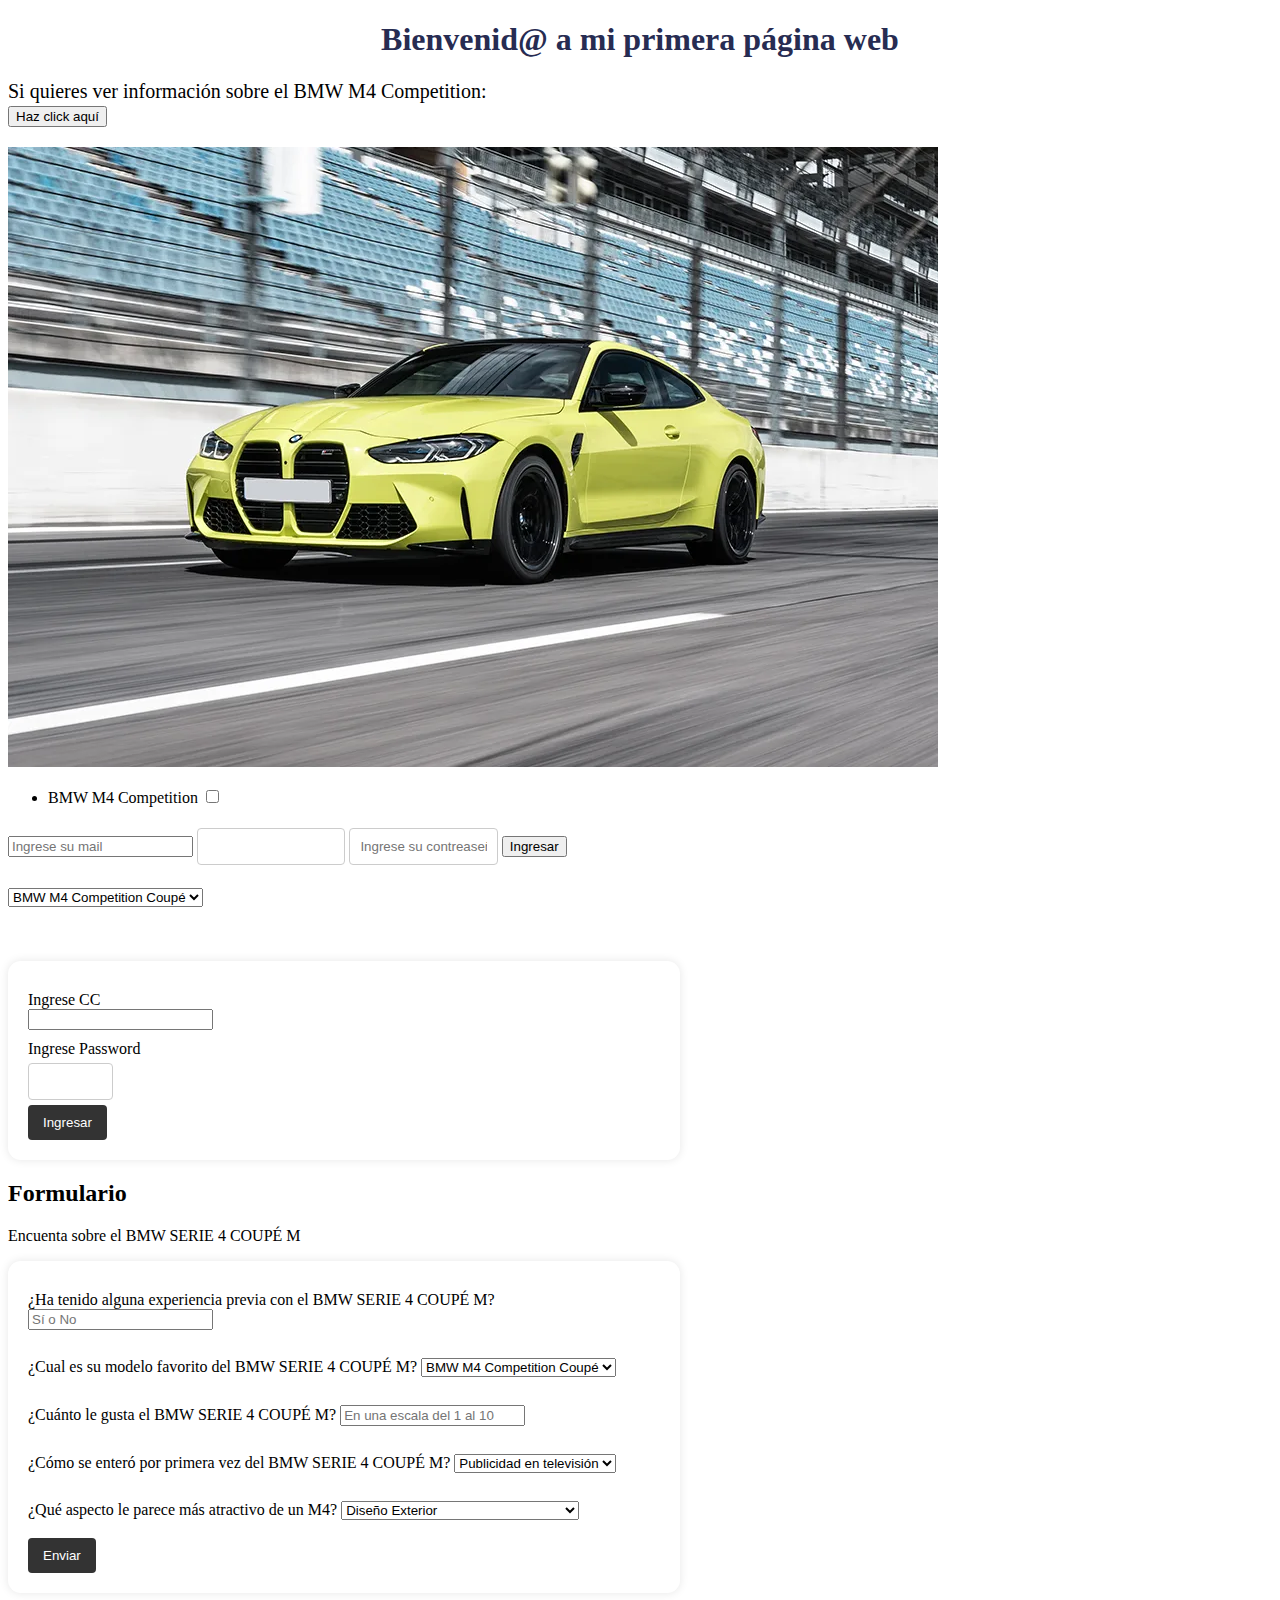
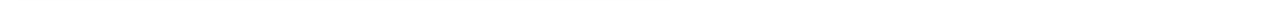
<file: Clase #1 y 2/index.html>
<!DOCTYPE html>
<html lang="en">
<head>
    <meta charset="UTF-8">
    <meta name="viewport" content="width=device-width, initial-scale=1.0">
    <link rel="stylesheet" href="style.css">
    <title>Document</title>
</head>
<body>

    <h1 style="color: rgb(39, 44, 82); text-align: center;">Bienvenid@ a mi primera página web</h1>
    <p style="font-size: 20px;">Si quieres ver información sobre el BMW M4 Competition:<br/> 
        <a target="blank" href="https://www.bmw.com.co/es/all-models/m-series/m4-coupe/2020/presentacion.html">
            <input type="button" value="Haz click aquí">
        </a>
    </p>

    <img src="./m4.webp"> 

    <ul>
        <li>BMW M4 Competition <input type="checkbox"></li>
    </ul>
    
    <input type="text" placeholder="Ingrese su mail">
    <input type="email" name="" id="">
    <input type="password" placeholder="Ingrese su contreaseña">
    <input type="button" value="Ingresar">

    <br>
    <br>

    <select name="" id="">
        <option>BMW M4 Competition Coupé</option>
        <option>BMW M440i xDrive Coupé</option>
    </select>

    <br>
    <br>
    <br>
    <br>

    <form target="blank" action="https://www.bmw.com.co/es/all-models/m-series/m4-coupe/2020/presentacion.html" method="get">
        <label> Ingrese CC</label>
        <input type="text" required>
        <br>
        <label> Ingrese Password</label>
        <input type="password" required>
        <br>
        <input type="submit" value="Ingresar">
    </form>


    <h2>Formulario</h2>
    <p>Encuenta sobre el BMW SERIE 4 COUPÉ M</p>
    <form target="blank" action="https://www.bmw.com.co/es/all-models/m-series/m4-coupe/2020/presentacion.html" method="get">
        
        <label> 
            ¿Ha tenido alguna experiencia previa con el BMW SERIE 4 COUPÉ M? 
            <input type="text" placeholder="Sí o No" required>
        </label>

        <br>

        <label> 
            ¿Cual es su modelo favorito del BMW SERIE 4 COUPÉ M?
            <select required>
                <option>BMW M4 Competition Coupé</option>
                <option>BMW M440i xDrive Coupé</option>
            </select>
        </label>

        <br>

        <label>
            ¿Cuánto le gusta el BMW SERIE 4 COUPÉ M?
            <input type="number" placeholder="En una escala del 1 al 10" required>
        </label>

        <br>

        <label> 
            ¿Cómo se enteró por primera vez del BMW SERIE 4 COUPÉ M?
            <select required>
                <option>Publicidad en televisión</option>
                <option>Redes sociales</option>
                <option>Por amistades</option>
                <option>Otro</option>
            </select>
        </label>

        <br>

        <label>
            ¿Qué aspecto le parece más atractivo de un M4?
            <select required>
                <option> Diseño Exterior</option>
                <option> Rendimiento y potencia</option>
                <option> Tecnología y características internas</option>
                <option> Otro </option>
            </select>
        </label>

        <br>

        <input type="submit" value="Enviar">

        

    </form>




</body>
</html>
</file>
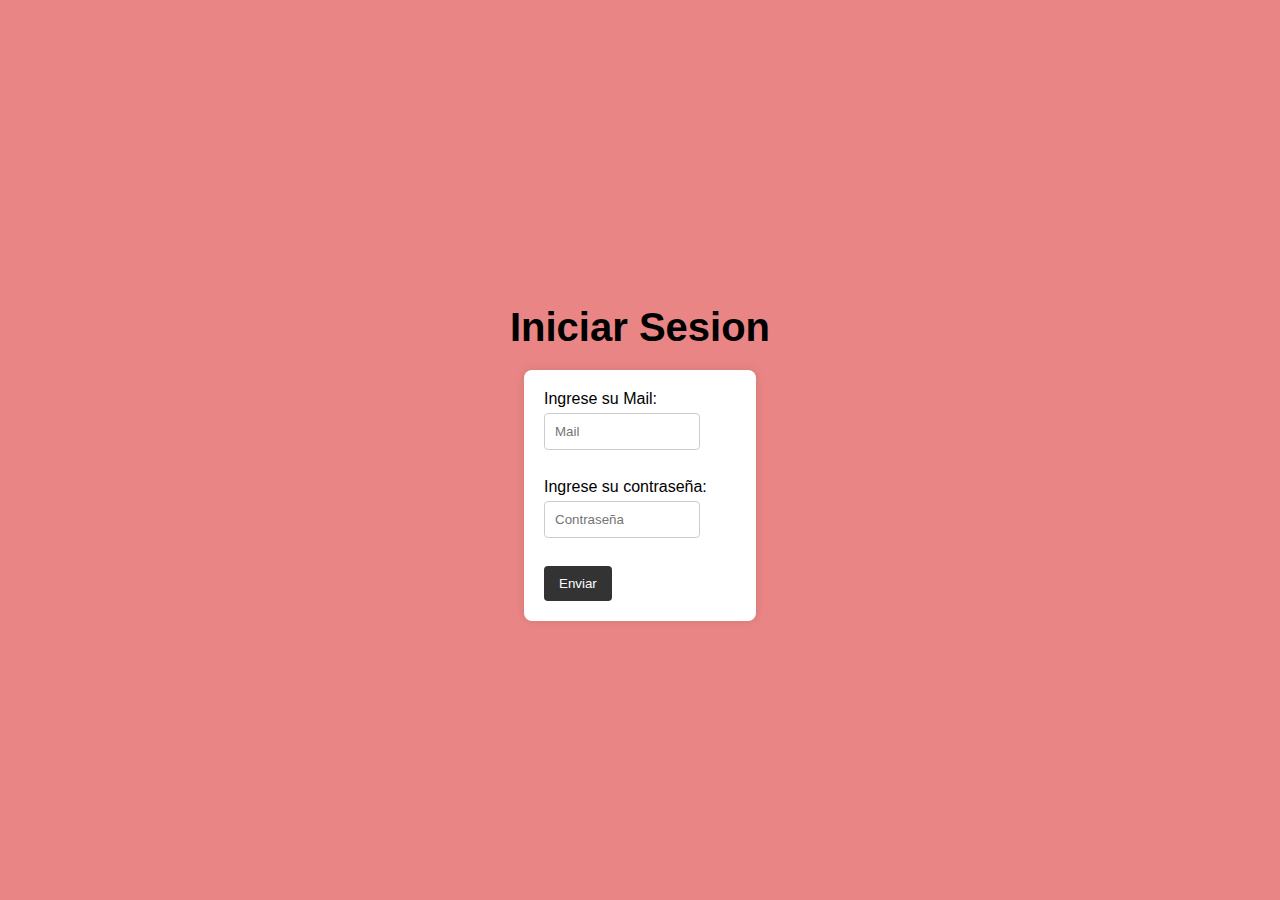
<file: Clase #3 y 4/index.html>
<!DOCTYPE html>
<html lang="en">
<head>
    <meta charset="UTF-8">
    <meta name="viewport" content="width=device-width, initial-scale=1.0">
    <link rel="stylesheet" href="style.css">
    <title>Actividad clase</title>
</head>

    <h1>Iniciar Sesion</h1>

    

    <form target="blank" action="index1.html" method="get">
        <label>
            Ingrese su Mail:
            <input type="email" placeholder="Mail" required>
        </label>

        <br>

        <label>
            Ingrese su contraseña:
            <input type="password" placeholder="Contraseña" required>
        </label>

        <br>

        <input type="submit" value="Enviar">

        
    </form>

<body>
    
</body>
</html>
</file>
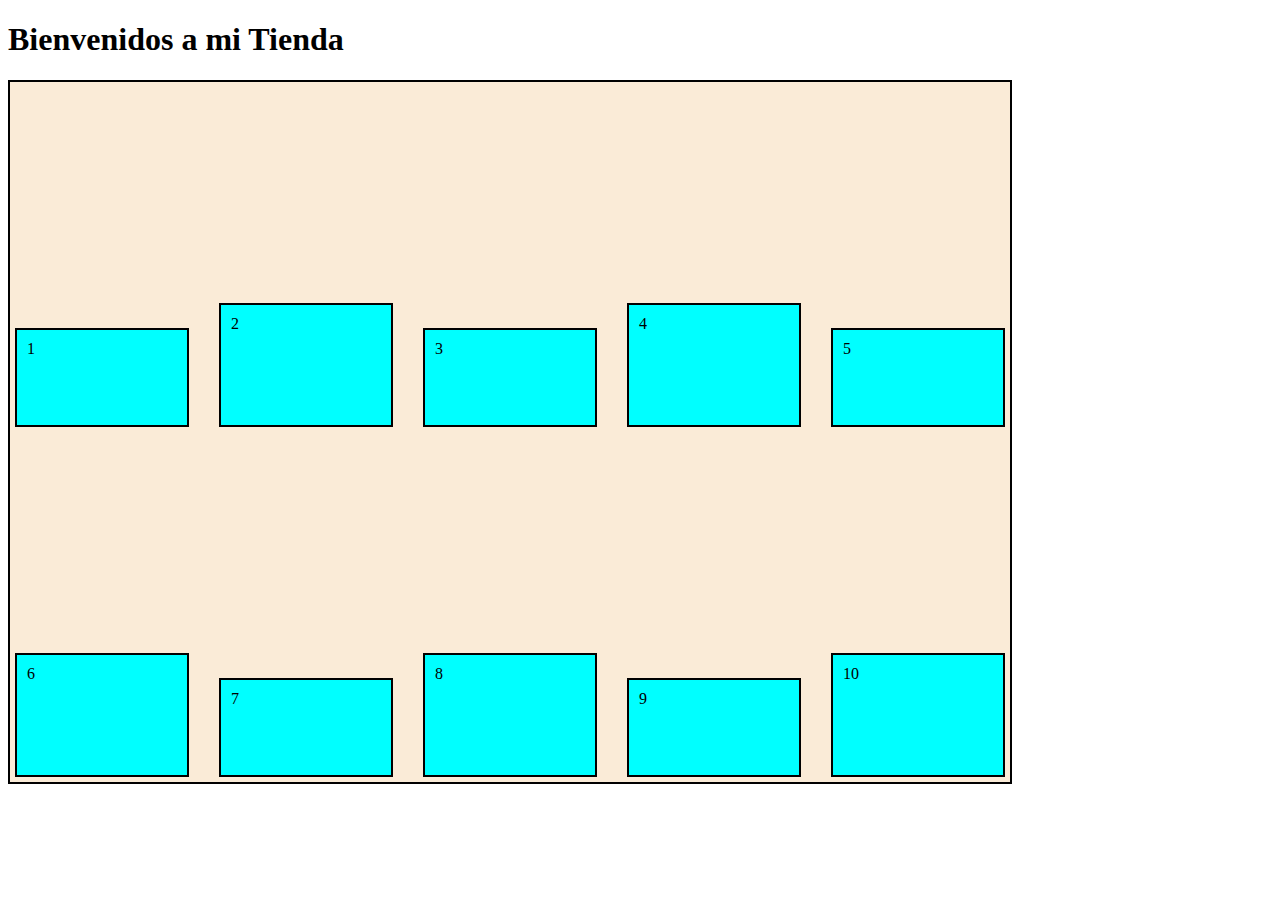
<file: Clase #5/index.html>
<!DOCTYPE html>
<html lang="en">
<head>
    <meta charset="UTF-8">
    <meta name="viewport" content="width=device-width, initial-scale=1.0">
    <title>Clase #5</title>
    <link rel="stylesheet" href="style.css">
</head>
<body>
 
    <h1>Bienvenidos a mi Tienda</h1>

    <div class="div_all">
        <div class="div_container">1</div>

        <div class="other_div_container">2</div>

        <div class="div_container">3</div>

        <div class="other_div_container">4</div>

        <div class="div_container">5</div>

        <div class="other_div_container">6</div>

        <div class="div_container">7</div>

        <div class="other_div_container">8</div>

        <div class="div_container">9</div>

        <div class="other_div_container">10</div>

        
    </div>

    
</body>

</html>
</file>
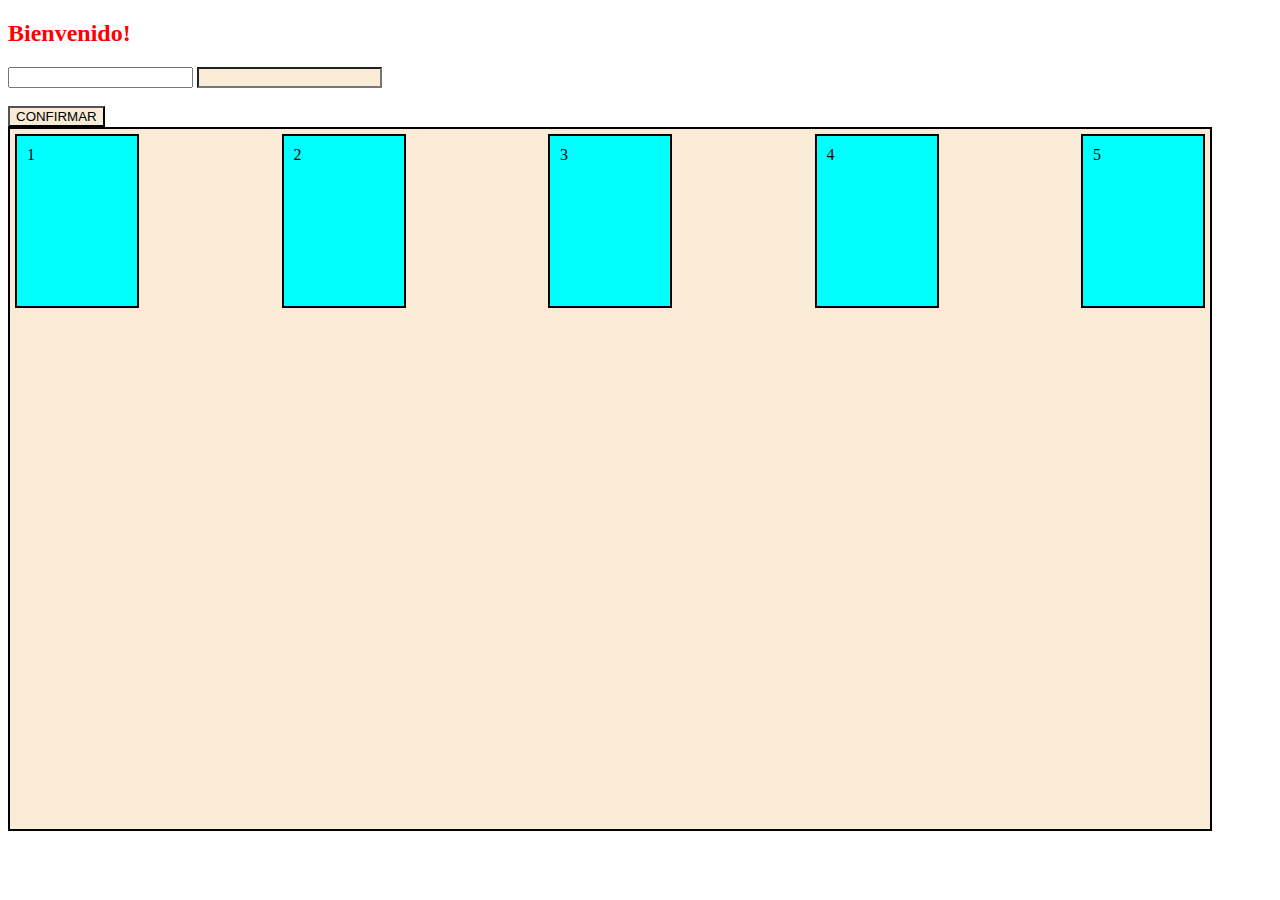
<file: Clase #6/index.html>
<!DOCTYPE html>
<html lang="en">
    <head>
        <meta charset="UTF-8">
        <meta name="viewport" content="width=device-width, initial-scale=1.0">
        <link rel="stylesheet" href="style.css">
        <title>Document</title>
    </head>
    <body>

        <h2>Bienvenido!</h2>
        <input type="text" required>
        <input type="text">
        <br>
        <br>

        <input type="submit" value="CONFIRMAR" class="submit">

        <div class="div_all">
            <div class="div_container">1</div>
    
            <div class="div_container">2</div>
    
            <div class="div_container">3</div>
    
            <div class="div_container">4</div>
    
            <div class="div_container">5</div>
        </div>

    </body>
</html>
</file>
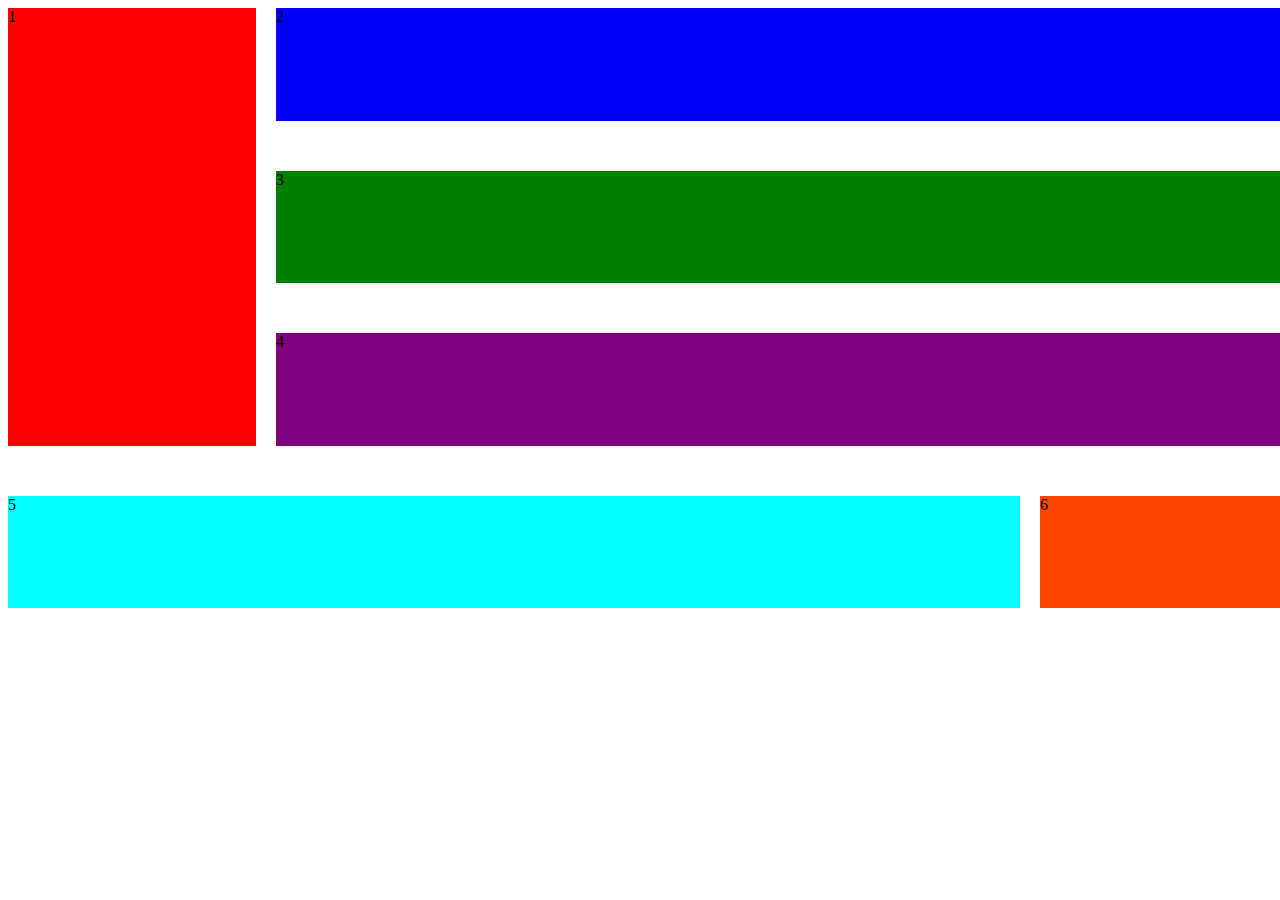
<file: Clase #7/index.html>
<!DOCTYPE html>
<html lang="en">
<head>
    <meta charset="UTF-8">
    <meta name="viewport" content="width=device-width, initial-scale=1.0">
    <title>Document</title>
    <link rel="stylesheet" href="style.css">
</head>
<body>
    <div class="container">
        <div class="uno">1</div>
        <div class="dos">2</div>
        <div class="tres">3</div>
        <div class="cuatro">4</div>
        <div class="cinco">5</div>
        <div class="seis">6</div>

    </div>



    <div></div>
    <div></div>
</body>
</html>
</file>
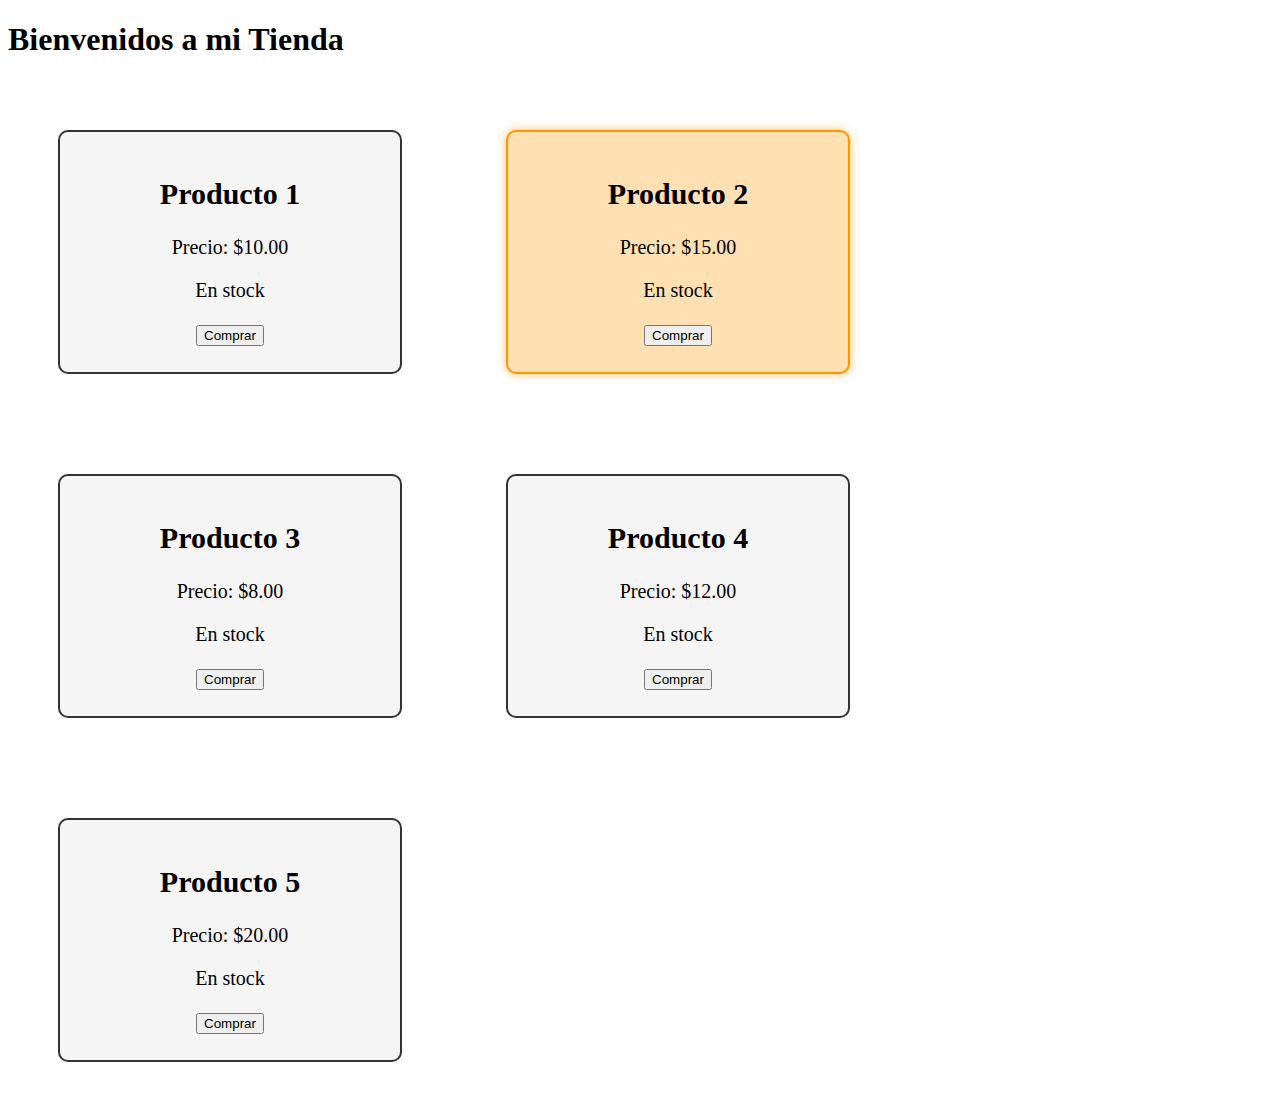
<file: Clase #3 y 4/index1.html>
<!DOCTYPE html>
<html lang="es">
<head>
    <meta charset="UTF-8">
    <meta name="viewport" content="width=device-width, initial-scale=1.0">
    <title>Caja en HTML y CSS</title>
    <link rel="stylesheet" href="style1.css">
</head>
<body>

    <h1>Bienvenidos a mi Tienda</h1>


    <div class="mi-caja ">
        <h2>Producto 1</h2>
        <p>Precio: $10.00</p>
        <p>En stock</p>
        <button>Comprar</button>
    </div>
    </div>

    <div class="mi-caja offer">
        <h2>Producto 2</h2>
        <p>Precio: $15.00</p>
        <p>En stock</p>
        <button>Comprar</button>
    </div>
    </div>
    <div class="mi-caja ">
        <h2>Producto 3</h2>
        <p>Precio: $8.00</p>
        <p>En stock</p>
        <button>Comprar</button>
    </div>
    </div>
    <div class="mi-caja ">
        <h2>Producto 4</h2>
        <p>Precio: $12.00</p>
        <p>En stock</p>
        <button>Comprar</button>
    </div>
    </div>
    <div class="mi-caja ">
        <h2>Producto 5</h2>
        <p>Precio: $20.00</p>
        <p>En stock</p>
        <button>Comprar</button>
    </div>
    </div>

</body>
</html>
</file>
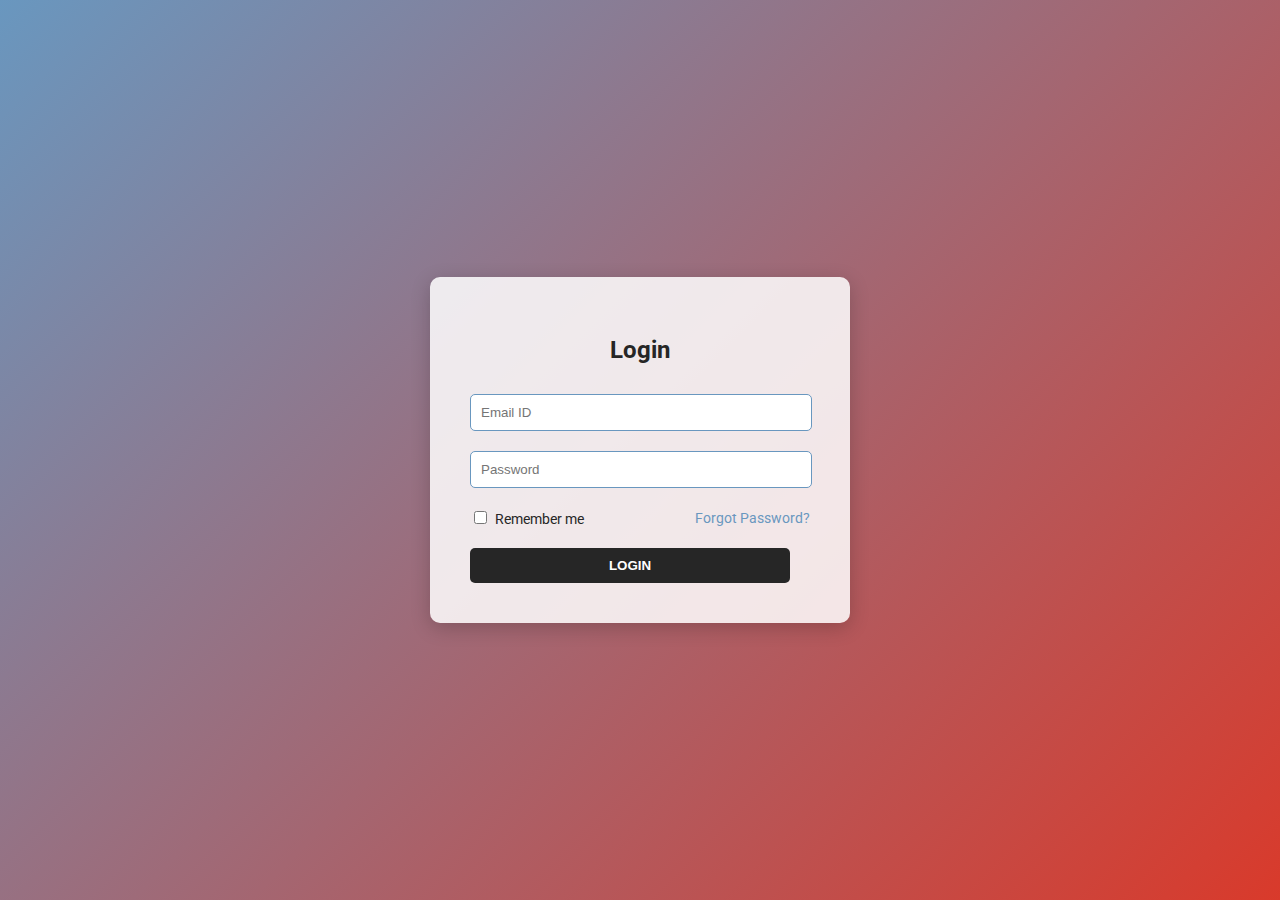
<file: Proyecto/Subpaginas/login.html>
<!DOCTYPE html>
<html lang="es">
<head>
    <meta charset="UTF-8">
    <title>Login</title>
    <link rel="stylesheet" href="login.css">
</head>
<body>
    <div class="login-container">
        <div class="login-box">
            <h2>Login</h2>
            <!-- Form action set to new-index.html -->
            <form action="/index.html" method="get">
                <input type="text" placeholder="Email ID" name="email" required>
                <input type="password" placeholder="Password" name="password" required>
                <div class="login-remember">
                    <label>
                        <input type="checkbox" name="remember"> Remember me
                    </label>
                    <div class="login-forgot">
                        <a href="#">Forgot Password?</a>
                    </div>
                </div>
                <input type="submit" value="LOGIN">
            </form>
        </div>
    </div>
</body>
</html>
</file>
<file: Clase #1 y 2/style.css>
form {
    width: 50%;
    background-color: #fff;
    padding: 20px;
    border-radius: 1cqw;
    box-shadow: 0 0 10px rgba(0, 0, 0, 0.1);
}

label {
    display: block;
    margin-top: 10px;
}

input[type="email"], input[type="password"] {
    width: 10%;
    padding: 10px;
    margin: 5px 0px;
    border: 1px solid #ccc;
    border-radius: 4px;
}

input[type="submit"] {
    background-color: #333333;
    color: #fff;
    padding: 10px 15px;
    border: none;
    border-radius: 4px;
    cursor: pointer;
    
}

input[type="submit"]:hover {
    background-color: #555;
}
</file>
<file: Clase #3 y 4/style.css>
body {
    font-family: 'Lucida Sans', 'Lucida Sans Regular', 'Lucida Grande', 'Lucida Sans Unicode', Geneva, Verdana, sans-serif;
    background-color: #d823238d;
    display: flex;
    flex-direction: column;
    justify-content: center;
    align-items: center;
    height: 100vh;
    margin: 0;
}

h1 {
    font-size: 40px;
    margin-bottom: 20px;
}   




form {
    background-color: #fff;
    padding: 20px;
    border-radius: 8px;
    box-shadow: 0 0 10px rgba(0, 0, 0, 0.1);
    width: 15%;
}

label {
    display: block;
    margin-bottom: 10px;
}

input[type="email"], input[type="password"] {
    display: block;
    width: 70%;
    padding: 10px;
    margin: 5px 0;
    border: 1px solid #ccc;
    border-radius: 4px;
}

input[type="submit"] {
    background-color: #333;
    color: #fff;
    padding: 10px 15px;
    border: none;
    border-radius: 4px;
    cursor: pointer;
}

input[type="submit"]:hover {
    background-color: #555;
}
</file>
<file: Clase #5/style.css>
.div_container {
    width: 150px;
    height: 75px;
    background-color: aqua;
    z-index: 10;
    margin: 5px;
    padding: 10px;
    border: 2px black solid;
}

.other_div_container {
    width: 150px;
    height: 100px;
    background-color: aqua;
    z-index: 10;
    margin: 5px;
    padding: 10px;
    border: 2px black solid;
}

.div_all { 
    display: flex;
    background-color: antiquewhite;
    border: 2px solid black;
    flex-wrap: wrap;
    width: 1000px;
    height: 700px;
    flex-direction: row;
    justify-content: space-between;
    align-items: flex-end;
}
</file>
<file: Clase #6/style.css>
.div_container {
    background-color: aqua;
    width: 130px;
    height: 75px;
    z-index: 10;
    margin: 5px;
    padding: 10px;
    border: 2px black solid;
}

.div_all {
    background-color: antiquewhite;
    border: 2px solid black;
    flex-wrap: nowrap;
    width: 1000px;
    height: 700px;
    display: flex;
    flex-direction: row;
    justify-content: space-between;
}

/* Notebooks*/
@media (min-width : 1200px) {
    .div_all {
        width: 1200px;
        
        
    }
    .div_container {
        width: 100px;
        height: 150px;
    }

}

/* Ipad */
@media (max-width : 900px) {
    .div_all {
        flex-direction: column;
        align-items: center;
        width: 900px;
        height: 600px;
    }

    .div_container{
        
        width: 90px;
        height: 50px;
    }

}

@media (max-width : 600px) {
    .div_all {
        flex-direction: column;
        align-items:flex-start;
        width: 600px;
        height: 200px;
    }

    .div_container{
        
        width: 90px;
        height: 50px;
    }

}



h2 {
    width: 160px;
    color: red;
}

h2:hover {
    color: blue;
}

input:optional {
    background-color: antiquewhite;
}

.submit:active {
    background-color: aqua;
}

.div_container:hover {
    background-color: violet;
}
</file>
<file: Clase #7/style.css>
.uno{
    background-color: red;
  grid-area: imagen;
}

.dos{
    background-color: blue;
   grid-area: titulo;
}

.tres{
    background-color: green;
    grid-area: info;
}

.cuatro{
    background-color: purple;
    grid-area: subtitulo;
}

.cinco{
    background-color: aqua;
    grid-area: footer;
}

.seis{
    background-color: orangered;
    grid-area: logo;
}

.siete{
    background-color: black;
}

.container{
    display: grid;
    width: 100vw;
    height: 600px;
    grid-template-areas: "imagen titulo titulo"
                         "imagen info info"
                         "imagen subtitulo subtitulo"
                         "footer footer logo";
    grid-template-columns: 1fr 3fr 1fr;
    grid-template-rows: auto; 
    row-gap: 50px;
    column-gap: 20px;

}
</file>
<file: Clase #3 y 4/style1.css>
.mi-caja {
    display: inline-block;
    align-items: center;
    justify-content: center;
    width: 300px; 
    height: 200px; 
    background-color: #f5f5f5; 
    border: 2px solid hsl(0, 0%, 20%); /* Borde de la caja */
    border-radius: 10px; 
    padding: 20px; 
    margin: 50px 50px; 
    text-align: center; 
    font-size: 20px; 
    
}

.mi-caja.offer {
    background-color: #ffe0b2; 
    border-color: #ff9800; 
    box-shadow: 0 0 10px rgba(255, 152, 0, 0.6); 
}
</file>
<file: Proyecto/Subpaginas/login.css>
/* Importando Google Fonts */
@import url('https://fonts.googleapis.com/css2?family=Roboto:wght@400;700&display=swap');

body, html {
    height: 100%;
    margin: 0;
    font-family: 'Roboto', sans-serif;
}

/* Estableciendo un gradiente de fondo */
body {
    background: linear-gradient(135deg, #6997BF 0%, #D93A2B 100%);
}

.login-container {
    display: flex;
    justify-content: center;
    align-items: center;
    height: 100vh;
}

.login-box {
    background: rgba(255, 255, 255, 0.85); /* Semi transparente para permitir ver el gradiente */
    padding: 40px;
    border-radius: 10px;
    box-shadow: 0 5px 20px rgba(0, 0, 0, 0.2);
    width: 340px;
}

.login-box h2 {
    color: #262626; /* Un color oscuro para contraste */
    font-weight: 700;
    text-align: center;
    margin-bottom: 30px;
}

.login-box input[type="text"],
.login-box input[type="password"] {
    width: calc(100% - 20px);
    padding: 10px;
    margin-bottom: 20px;
    border: 1px solid #6997BF;
    border-radius: 5px;
    transition: border-color 0.3s;
}

.login-box input[type="text"]:focus,
.login-box input[type="password"]:focus {
    outline: none;
    border-color: #D93A2B;
}

.login-box input[type="submit"] {
    width: calc(100% - 20px);
    padding: 10px;
    border: none;
    border-radius: 5px;
    background-color: #262626; /* Un color oscuro para el botón */
    color: white;
    font-weight: 700;
    cursor: pointer;
    transition: opacity 0.3s;
}

.login-box input[type="submit"]:hover {
    opacity: 0.8;
}

.login-box .login-remember {
    display: flex;
    justify-content: space-between;
    align-items: center;
    font-size: 0.9em;
    margin-bottom: 20px;
}

.login-box .login-remember label {
    color: #262626;
    cursor: pointer;
}

.login-box .login-remember input[type="checkbox"] {
    margin-right: 5px;
}

.login-box .login-forgot {
    text-align: right;
}

.login-box .login-forgot a {
    color: #6997BF;
    text-decoration: none;
}

.login-box .login-forgot a:hover {
    text-decoration: underline;
}
</file>
